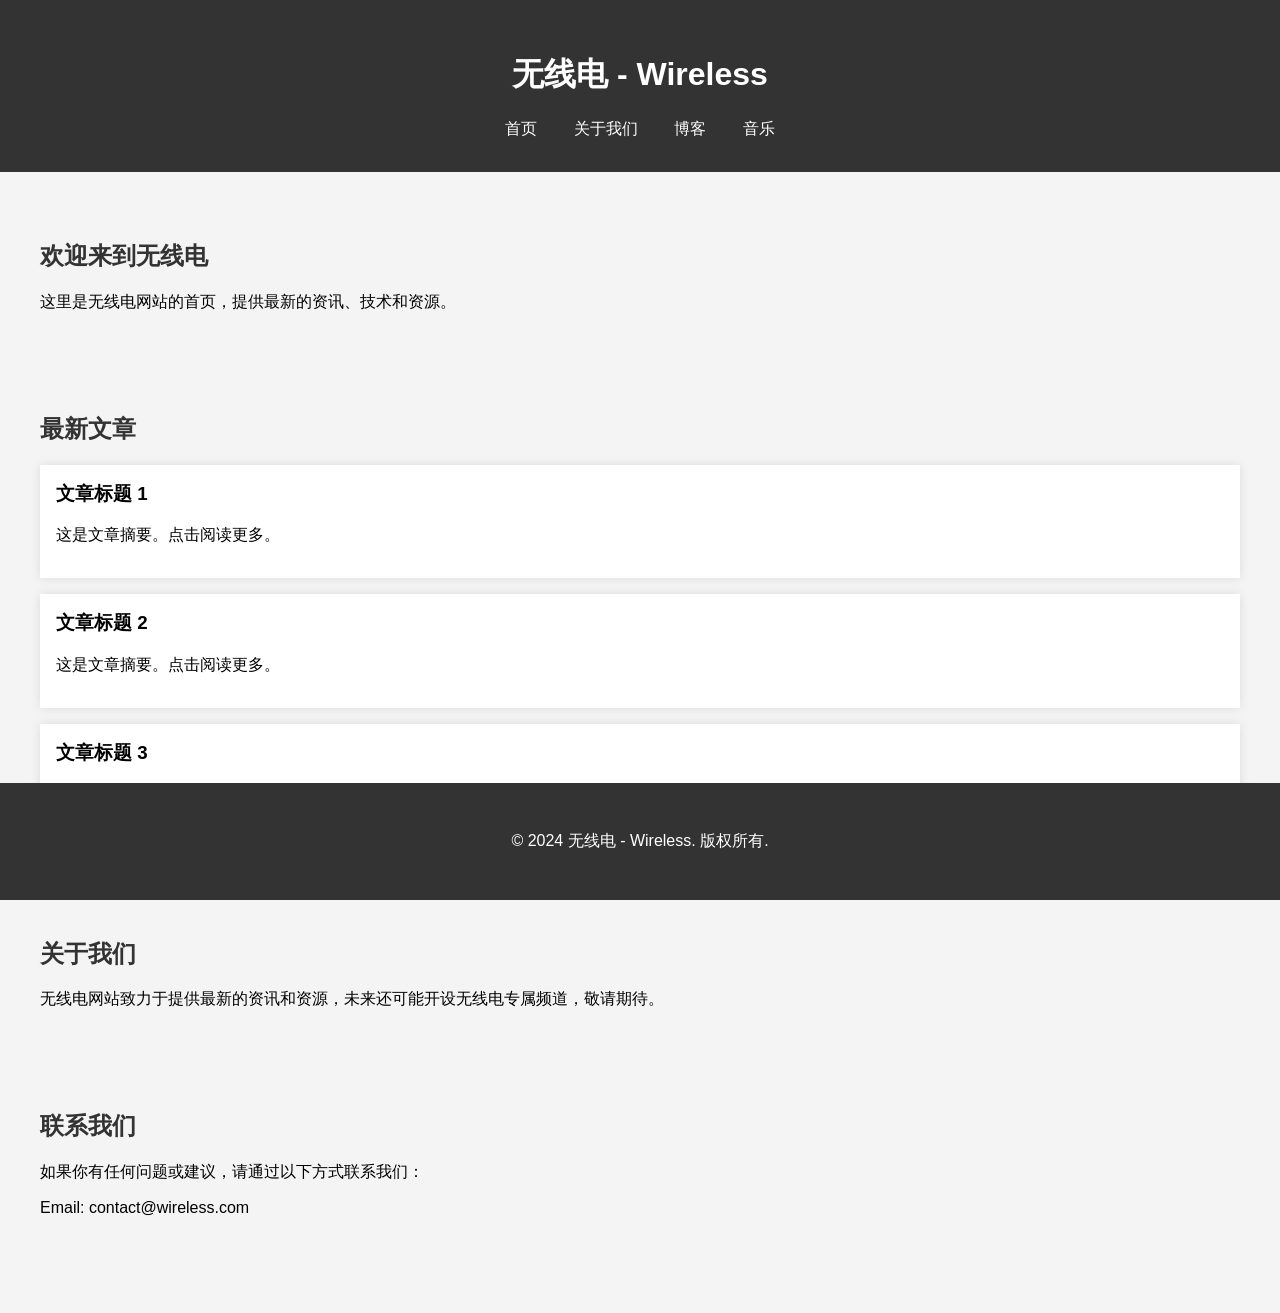
<file: index.html>
<!DOCTYPE html>
<html lang="zh-CN">
<head>
    <meta charset="UTF-8">
    <meta name="viewport" content="width=device-width, initial-scale=1.0">
    <title>无线电 - Wireless</title>
    <style>
        body {
            font-family: Arial, sans-serif;
            margin: 0;
            padding: 0;
            background-color: #f4f4f4;
        }
        header {
            background-color: #333;
            color: #fff;
            padding: 1rem 0;
            text-align: center;
        }
        nav ul {
            list-style-type: none;
            margin: 0;
            padding: 0;
        }
        nav ul li {
            display: inline;
            margin: 0 1rem;
        }
        nav ul li a {
            color: #fff;
            text-decoration: none;
        }
        .container {
            max-width: 1200px;
            margin: 0 auto;
            padding: 1rem;
        }
        main {
            padding: 2rem 0;
        }
        section {
            margin-bottom: 2rem;
        }
        h2 {
            color: #333;
        }
        .post {
            background-color: #fff;
            padding: 1rem;
            margin-bottom: 1rem;
            box-shadow: 0 0 10px rgba(0, 0, 0, 0.1);
        }
        .post h3 {
            margin-top: 0;
        }
        footer {
            background-color: #333;
            color: #fff;
            text-align: center;
            padding: 1rem 0;
            position: fixed;
            width: 100%;
            bottom: 0;
        }
    </style>
</head>
<body>
    <header>
        <div class="container">
            <h1>无线电 - Wireless</h1>
            <nav>
                <ul>
                    <li><a href="#home">首页</a></li>
                    <li><a href="#about">关于我们</a></li>
                    <li><a href="#blog">博客</a></li>
                    <li><a href="music/">音乐</a></li> <!-- 新增的音乐链接 -->
                </ul>
            </nav>
        </div>
    </header>
    <main>
        <section id="home">
            <div class="container">
                <h2>欢迎来到无线电</h2>
                <p>这里是无线电网站的首页，提供最新的资讯、技术和资源。</p>
            </div>
        </section>
        <section id="latest-posts">
            <div class="container">
                <h2>最新文章</h2>
                <article class="post">
                    <h3>文章标题 1</h3>
                    <p>这是文章摘要。点击阅读更多。</p>
                </article>
                <article class="post">
                    <h3>文章标题 2</h3>
                    <p>这是文章摘要。点击阅读更多。</p>
                </article>
                <article class="post">
                    <h3>文章标题 3</h3>
                    <p>这是文章摘要。点击阅读更多。</p>
                </article>
            </div>
        </section>
        <section id="about">
            <div class="container">
                <h2>关于我们</h2>
                <p>无线电网站致力于提供最新的资讯和资源，未来还可能开设无线电专属频道，敬请期待。</p>
            </div>
        </section>
        <section id="contact">
            <div class="container">
                <h2>联系我们</h2>
                <p>如果你有任何问题或建议，请通过以下方式联系我们：</p>
                <p>Email: contact@wireless.com</p>
            </div>
        </section>
    </main>
    <footer>
        <div class="container">
            <p>&copy; 2024 无线电 - Wireless. 版权所有.</p>
        </div>
    </footer>
</body>
</html>
</file>
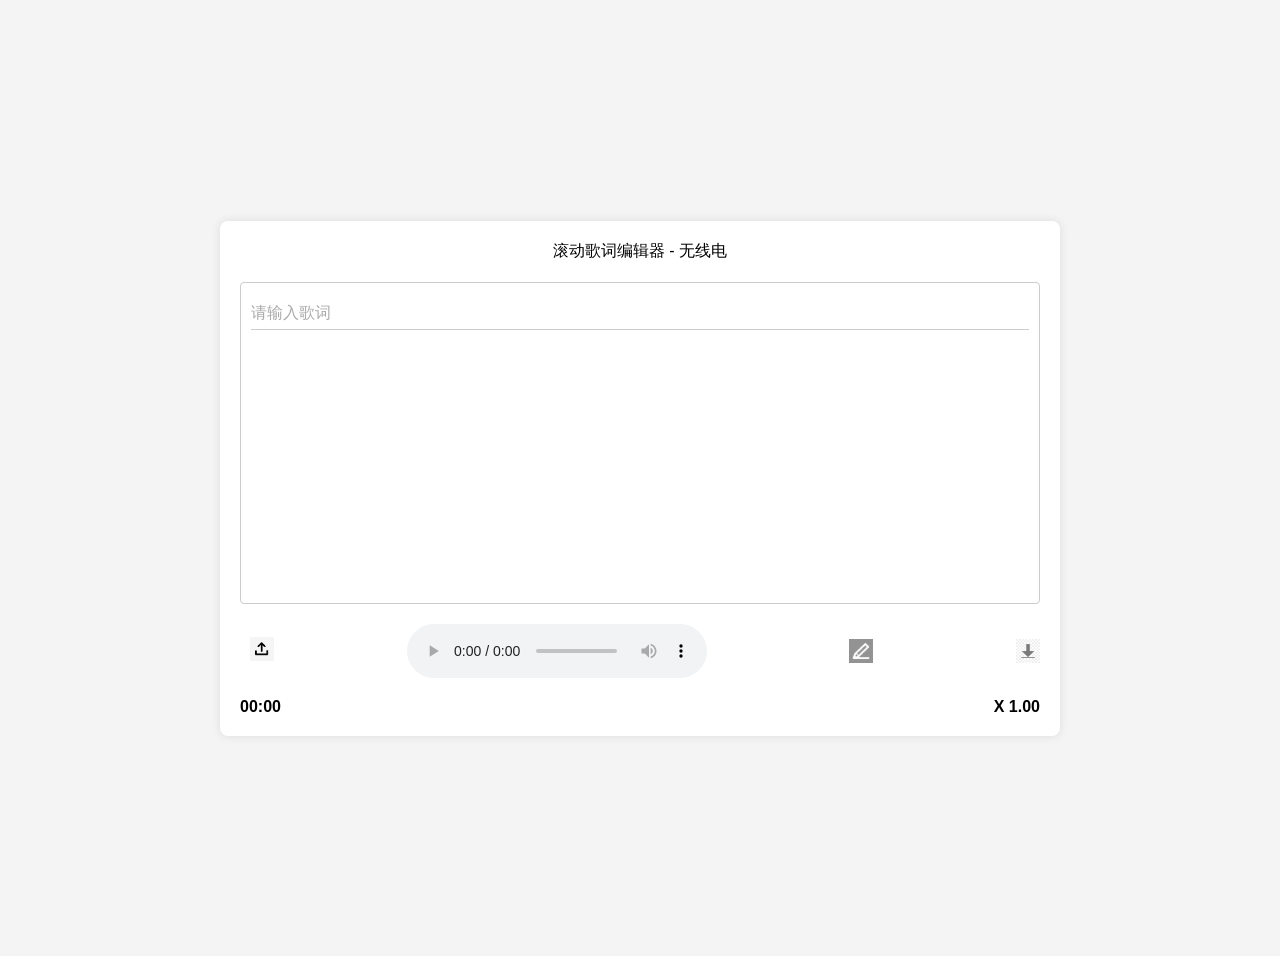
<file: lrc/index.html>
<!doctype html>
<html lang="zh">
<head>
    <meta charset="utf-8">
    <meta name="viewport" content="width=device-width, initial-scale=1.0">
    <title>滚动歌词编辑器 - 无线电</title>
    <style>
        body {
            font-family: Arial, sans-serif;
            padding: 20px;
            background-color: #f4f4f4;
            display: flex;
            justify-content: center;
            align-items: center;
            height: 100vh;
        }
        .lyrics-container {
            width: 90%;
            max-width: 800px;
            background: #fff;
            padding: 20px;
            box-shadow: 0 0 10px rgba(0,0,0,0.1);
            border-radius: 8px;
        }
        .header {
            text-align: center;
            margin-bottom: 20px;
        }
        .lyrics {
            border: 1px solid #ccc;
            padding: 10px;
            margin-bottom: 20px;
            height: 300px;
            overflow-y: auto;
            color: #aaa;
            border-radius: 4px;
        }
        .lyrics.editing {
            color: #000;
        }
        .line {
            margin: 5px 0;
            padding: 5px 0;
            border-bottom: 1px solid #ccc;
        }
        .line.selected {
            background-color: #dcdcdc;
        }
        .controls {
            display: flex;
            justify-content: space-between;
            align-items: center;
        }
        .controls input[type="file"] {
            display: none;
        }
        .controls label, .controls img {
            cursor: pointer;
        }
        .icon {
            width: 24px;
            height: 24px;
            margin-left: 10px;
        }
        .progress-bar {
            margin-top: 20px;
            display: flex;
            justify-content: space-between;
        }
        .progress-bar span {
            font-weight: bold;
        }
    </style>
</head>
<body>
    <div class="lyrics-container">
        <div class="header">
            <span class="title">滚动歌词编辑器 - 无线电</span>
        </div>
        <div class="lyrics" contenteditable="true" id="lyrics">
            <div class="line">请输入歌词</div>
        </div>
        <div class="controls">
            <label for="audioFileInput">
                <img src="img/lrcmaker/upload.png" alt="选择文件" class="icon">
            </label>
            <input type="file" accept="audio/*" id="audioFileInput">
            <audio id="audio" controls></audio>
            <img src="img/lrcmaker/edit.png" alt="插入时间戳" class="icon" onclick="insertTimestamp()">
            <img src="img/lrcmaker/download.png" alt="导出歌词" class="icon" onclick="exportLyrics()">
        </div>
        <div class="progress-bar">
            <span class="time">00:00</span>
            <span class="playback-rate">X 1.00</span>
        </div>
    </div>

    <script>
        const audio = document.getElementById('audio');
        const audioFileInput = document.getElementById('audioFileInput');
        const lyricsContainer = document.getElementById('lyrics');
        let currentLineIndex = 0;

        audioFileInput.onchange = function(event) {
            const file = event.target.files[0];
            const url = URL.createObjectURL(file);
            audio.src = url;
            audio.load();
            audio.play();
        };

        audio.ontimeupdate = function() {
            const currentTime = audio.currentTime;
            document.querySelector('.progress-bar .time').innerText = formatTime(currentTime);

            const lines = document.querySelectorAll('.line');
            lines.forEach(line => {
                const time = parseFloat(line.getAttribute('data-time'));
                if (currentTime >= time) {
                    line.style.backgroundColor = '#dcdcdc';
                } else {
                    line.style.backgroundColor = 'transparent';
                }
            });
        };

        function formatTime(seconds) {
            const min = Math.floor(seconds / 60);
            const sec = Math.floor(seconds % 60);
            const ms = Math.floor((seconds % 1) * 100);
            return `${min.toString().padStart(2, '0')}:${sec.toString().padStart(2, '0')}.${ms.toString().padStart(2, '0')}`;
        }

        function insertTimestamp() {
            const lines = document.querySelectorAll('.line');
            if (currentLineIndex < lines.length) {
                const currentTime = audio.currentTime;
                const currentLine = lines[currentLineIndex];
                currentLine.setAttribute('data-time', currentTime.toFixed(2));
                const timestamp = `[${formatTime(currentTime)}] `;
                if (!currentLine.innerText.startsWith('[')) {
                    currentLine.innerText = timestamp + currentLine.innerText;
                } else {
                    currentLine.innerText = currentLine.innerText.replace(/^\[.*?\] /, timestamp);
                }
                currentLine.classList.remove('selected');
                currentLineIndex++;
                if (currentLineIndex < lines.length) {
                    lines[currentLineIndex].classList.add('selected');
                }
            }
        }

        function exportLyrics() {
            const lines = document.querySelectorAll('.line');
            let lyrics = '';
            lines.forEach(line => {
                const time = line.getAttribute('data-time');
                const text = line.innerText.replace(/^\[.*?\] /, '');
                lyrics += `[${formatTime(time)}] ${text}\n`;
            });
            const blob = new Blob([lyrics], { type: 'text/plain' });
            const link = document.createElement('a');
            link.href = URL.createObjectURL(blob);
            link.download = audioFileInput.files[0].name.replace(/\.[^/.]+$/, "") + '.lrc';
            link.click();
        }

        function clearPlaceholder() {
            const firstLine = lyricsContainer.querySelector('.line');
            if (firstLine && firstLine.innerText === '请输入歌词') {
                lyricsContainer.innerHTML = '';
                lyricsContainer.classList.add('editing');
            }
        }

        function setPlaceholder() {
            if (lyricsContainer.innerText.trim() === '') {
                lyricsContainer.innerHTML = '<div class="line">请输入歌词</div>';
                lyricsContainer.classList.remove('editing');
            }
        }

        lyricsContainer.addEventListener('click', function(e) {
            if (e.target.classList.contains('line')) {
                const lines = document.querySelectorAll('.line');
                lines.forEach(line => line.classList.remove('selected'));
                e.target.classList.add('selected');
                currentLineIndex = Array.from(lines).indexOf(e.target);
            }
        });

        lyricsContainer.addEventListener('input', clearPlaceholder);

        setPlaceholder();
    </script>
</body>
</html>
</file>
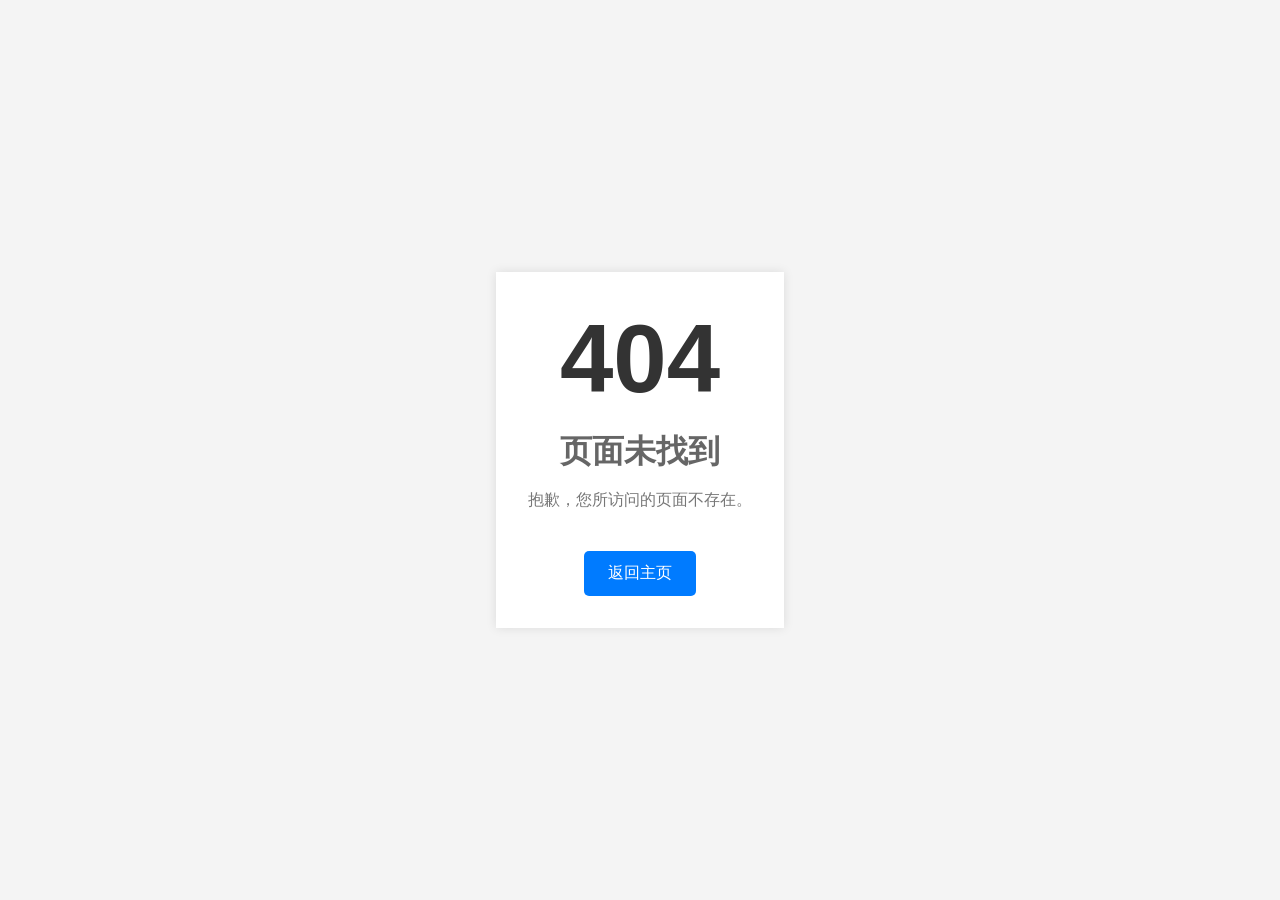
<file: lrc/img/index.html>
<!DOCTYPE html>
<html lang="zh-CN">
<head>
    <meta charset="UTF-8">
    <meta name="viewport" content="width=device-width, initial-scale=1.0">
    <title>页面未找到 - 无线电</title>
    <style>
        body {
            font-family: 'Arial', sans-serif;
            background-color: #f4f4f4;
            color: #333;
            margin: 0;
            padding: 0;
            display: flex;
            justify-content: center;
            align-items: center;
            height: 100vh;
            text-align: center;
        }
        .container {
            max-width: 600px;
            padding: 2rem;
            background-color: #fff;
            box-shadow: 0 0 10px rgba(0, 0, 0, 0.1);
        }
        h1 {
            font-size: 6rem;
            margin: 0;
            color: #333;
        }
        h2 {
            font-size: 2rem;
            margin: 1rem 0;
            color: #666;
        }
        p {
            font-size: 1rem;
            color: #777;
        }
        .btn {
            display: inline-block;
            padding: 0.75rem 1.5rem;
            margin-top: 1.5rem;
            font-size: 1rem;
            color: #fff;
            background-color: #007BFF;
            text-decoration: none;
            border-radius: 5px;
            transition: background-color 0.3s;
        }
        .btn:hover {
            background-color: #0056b3;
        }
    </style>
</head>
<body>
    <div class="container">
        <h1>404</h1>
        <h2>页面未找到</h2>
        <p>抱歉，您所访问的页面不存在。</p>
        <a href="/" class="btn">返回主页</a>
    </div>
</body>
</html>
</file>
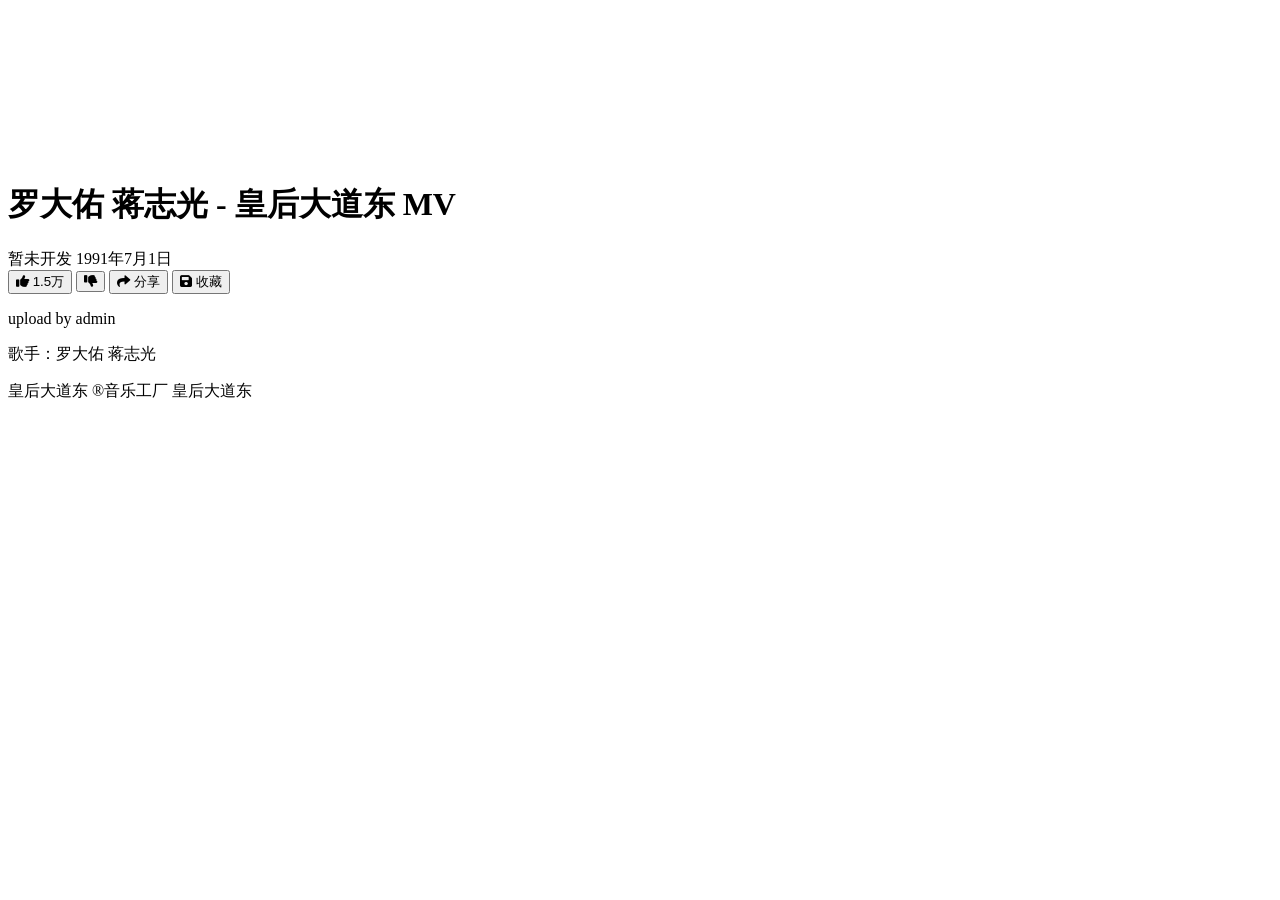
<file: video/皇后大道东/index.html>
<!DOCTYPE html>
<html lang="zh-CN">
<head>
    <meta charset="UTF-8">
    <meta name="viewport" content="width=device-width, initial-scale=1.0">
    <title>罗大佑 蒋志光 - 皇后大道东 MV</title>
    <link rel="stylesheet" href="https://cdnjs.cloudflare.com/ajax/libs/font-awesome/6.0.0-beta3/css/all.min.css">
    <link rel="stylesheet" href="https://wuxiandian.site/css/video.css">
    <link rel="stylesheet" href="https://wuxiandian.site/css/video_page.css">
</head>
<body>
    <div class="youtube-container">
        <div class="video-container">
            <!-- 嵌入的视频播放器 -->
            <iframe src="https://wuxiandian.site/video/%E7%9A%87%E5%90%8E%E5%A4%A7%E9%81%93%E4%B8%9C/player.html" width="100%" height="100%" frameborder="0"></iframe>
        </div>
        <div class="video-details">
            <h1 class="video-title">罗大佑 蒋志光 - 皇后大道东 MV</h1>
            <div class="video-stats">
                <span class="views">暂未开发</span>
                <span class="date">1991年7月1日</span>
            </div>
            <div class="video-actions">
                <button class="action-btn"><i class="fas fa-thumbs-up"></i> 1.5万</button>
                <button class="action-btn"><i class="fas fa-thumbs-down"></i></button>
                <button class="action-btn"><i class="fas fa-share"></i> 分享</button>
                <button class="action-btn"><i class="fas fa-save"></i> 收藏</button>
            </div>
        </div>
        <div class="video-description">
            <p>upload by admin</p>
            <p>歌手：罗大佑 蒋志光</p>
            <p>皇后大道东 ®音乐工厂 皇后大道东</p>
        </div>
    </div>
    <script src="https://wuxiandian.site/js/video.js"></script>
</body>
</html>
</file>
